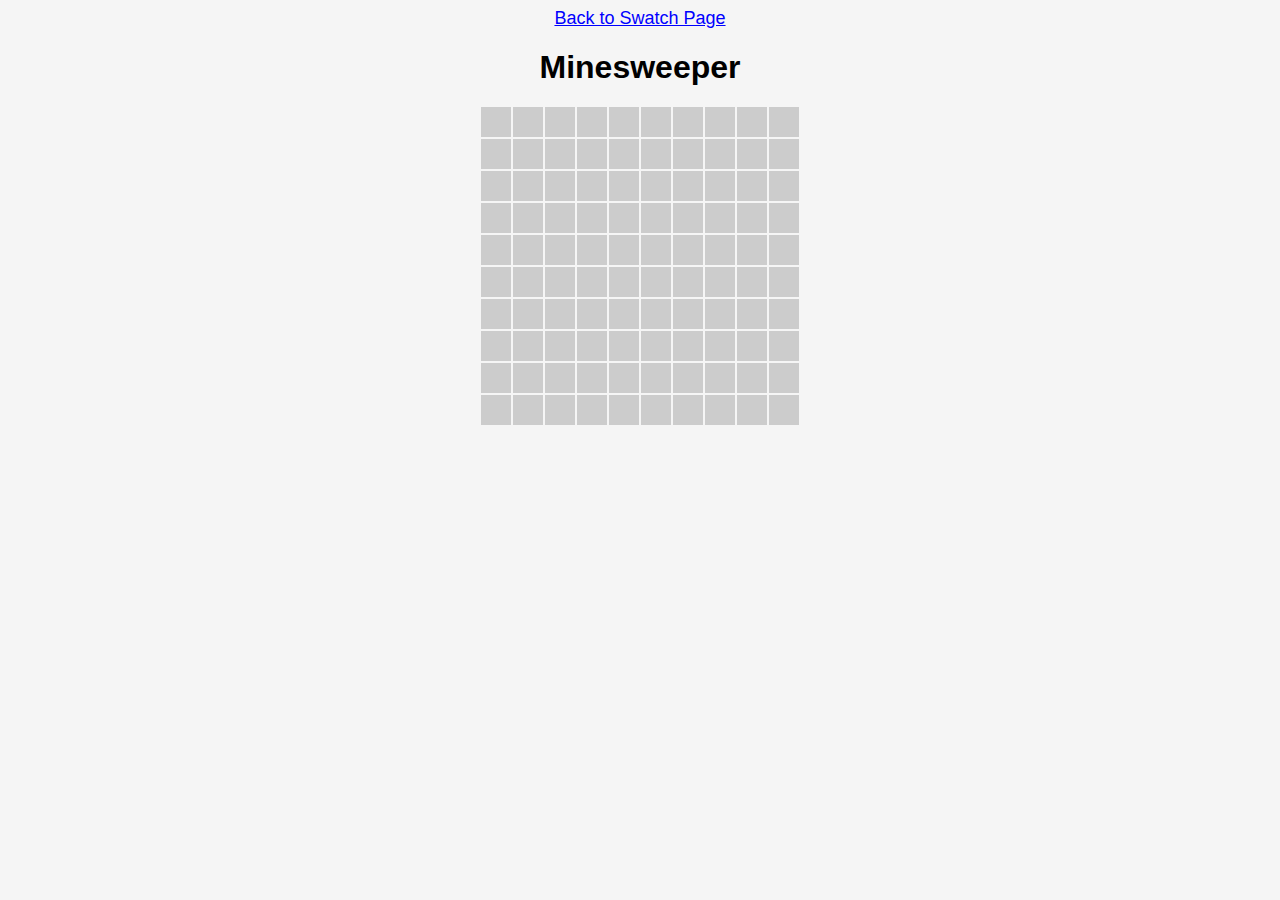
<file: game.html>
<!DOCTYPE html>
<html lang="en">
<head>
    <meta charset="UTF-8">
    <meta name="viewport" content="width=device-width, initial-scale=1.0">
    <a href="swatch.html" style="font-size: 18px; color: blue; text-decoration: underline;">Back to Swatch Page</a>
    <title>Minesweeper</title>
    <style>
        body {
            font-family: Arial, sans-serif;
            text-align: center;
            background-color: #f5f5f5;
        }
        h1 {
            margin-top: 20px;
        }
        #game {
            display: grid;
            grid-template-columns: repeat(10, 30px);
            justify-content: center;
            margin: 20px auto;
            gap: 2px;
        }
        .cell {
            width: 30px;
            height: 30px;
            background-color: #ccc;
            border: none;
            font-size: 16px;
            cursor: pointer;
        }
        .cell.revealed {
            background-color: #e0e0e0;
            cursor: default;
        }
        .cell.flagged {
            background-color: #ffdfba;
        }
        #restart {
            display: none;
            margin-top: 10px;
            padding: 8px 16px;
            font-size: 16px;
            cursor: pointer;
        }
    </style>
</head>
<body>
    <h1>Minesweeper</h1>
    <div id="game"></div>
    <p id="status"></p>
    <button id="restart">Restart Game</button>

    <script>
        const width = 10;
        const height = 10;
        const mineCount = 10;
        const game = document.getElementById("game");
        const status = document.getElementById("status");
        const restartBtn = document.getElementById("restart");
        let cells = [];
        let gameOver = false;

        function createBoard() {
            game.innerHTML = "";
            cells = [];
            gameOver = false;
            status.textContent = "";
            restartBtn.style.display = "none";

            const mines = Array(mineCount).fill("mine")
                .concat(Array(width * height - mineCount).fill("safe"))
                .sort(() => Math.random() - 0.5);

            for (let i = 0; i < width * height; i++) {
                const cell = document.createElement("button");
                cell.classList.add("cell");
                cell.setAttribute("data-id", i);
                cell.setAttribute("data-type", mines[i]);
                cell.addEventListener("click", () => revealCell(i));
                cell.addEventListener("contextmenu", (e) => {
                    e.preventDefault();
                    toggleFlag(cell);
                });
                game.appendChild(cell);
                cells.push(cell);
            }

            for (let i = 0; i < cells.length; i++) {
                if (cells[i].getAttribute("data-type") === "mine") continue;
                let total = 0;
                const neighbors = getNeighbors(i);
                neighbors.forEach(index => {
                    if (cells[index].getAttribute("data-type") === "mine") total++;
                });
                cells[i].setAttribute("data-minecount", total);
            }
        }

        function getNeighbors(index) {
            const neighbors = [];
            const isLeft = index % width === 0;
            const isRight = index % width === width - 1;

            if (index >= width) neighbors.push(index - width);
            if (index < width * (height - 1)) neighbors.push(index + width);
            if (!isLeft) {
                neighbors.push(index - 1);
                if (index >= width) neighbors.push(index - width - 1);
                if (index < width * (height - 1)) neighbors.push(index + width - 1);
            }
            if (!isRight) {
                neighbors.push(index + 1);
                if (index >= width) neighbors.push(index - width + 1);
                if (index < width * (height - 1)) neighbors.push(index + width + 1);
            }
            return neighbors;
        }

        function revealCell(index) {
            const cell = cells[index];
            if (gameOver || cell.classList.contains("revealed") || cell.classList.contains("flagged")) return;

            cell.classList.add("revealed");
            const type = cell.getAttribute("data-type");

            if (type === "mine") {
                cell.textContent = "💣";
                endGame(false);
            } else {
                const count = cell.getAttribute("data-minecount");
                if (count !== "0") {
                    cell.textContent = count;
                } else {
                    getNeighbors(index).forEach(revealCell);
                }
                checkWin();
            }
        }

        function toggleFlag(cell) {
            if (gameOver || cell.classList.contains("revealed")) return;
            cell.classList.toggle("flagged");
            cell.textContent = cell.classList.contains("flagged") ? "🚩" : "";
        }

        function endGame(won) {
            gameOver = true;
            status.textContent = won ? "You Win!" : "Game Over!";
            restartBtn.style.display = "inline-block";
            cells.forEach(cell => {
                if (cell.getAttribute("data-type") === "mine" && !cell.classList.contains("flagged")) {
                    cell.textContent = "💣";
                    cell.classList.add("revealed");
                }
                cell.disabled = true;
            });
        }

        function checkWin() {
            const safeCells = cells.filter(cell =>
                cell.getAttribute("data-type") === "safe"
            );
            const revealedSafe = safeCells.filter(cell =>
                cell.classList.contains("revealed")
            );
            if (revealedSafe.length === safeCells.length) {
                endGame(true);
            }
        }

        restartBtn.addEventListener("click", createBoard);
        createBoard();
    </script>
</body>
</html>
</file>
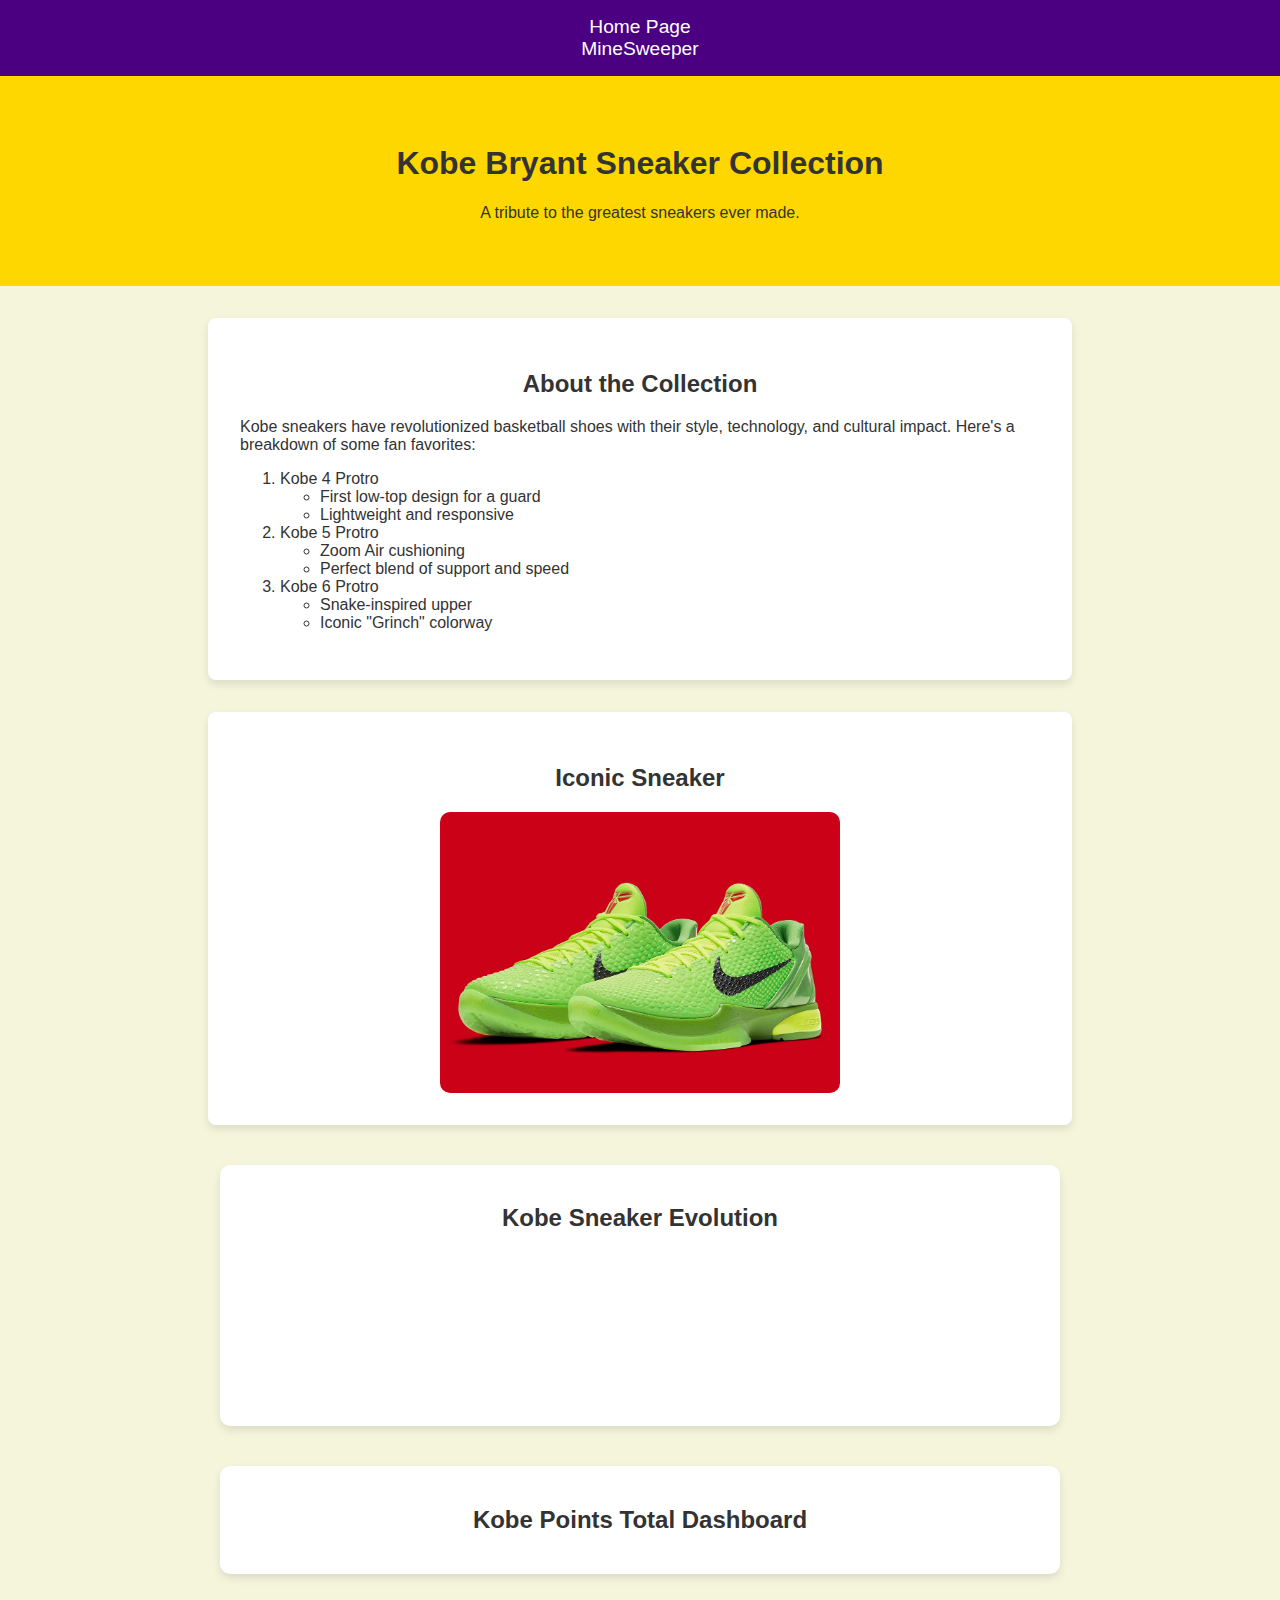
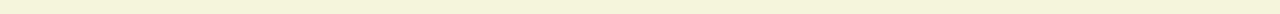
<file: scratch.html>
<!DOCTYPE html>
<html lang="en">
<head>
    <meta charset="UTF-8">
    <meta name="viewport" content="width=device-width, initial-scale=1.0">
    <title>Kobe Sneakers Showcase</title>
    <link rel="stylesheet" href="css/scratch.css">
</head>
<body>

    <!-- Navigation -->
    <nav>
        
        <a href="index.html">Home Page</a>
        <br>
        <a href="game.html">MineSweeper</a>
    </nav>

    <!-- Header Section -->
    <div id="top" class="header">
        <h1>Kobe Bryant Sneaker Collection</h1>
        <p>A tribute to the greatest sneakers ever made.</p>
    </div>

    <!-- About Section -->
    <div class="about">
        <h2>About the Collection</h2>
        <p>Kobe sneakers have revolutionized basketball shoes with their style, technology, and cultural impact. Here's a breakdown of some fan favorites:</p>
        
        <!-- Ordered List with Embedded Unordered List -->
        <ol>
            <li>Kobe 4 Protro
                <ul>
                    <li>First low-top design for a guard</li>
                    <li>Lightweight and responsive</li>
                </ul>
            </li>
            <li>Kobe 5 Protro
                <ul>
                    <li>Zoom Air cushioning</li>
                    <li>Perfect blend of support and speed</li>
                </ul>
            </li>
            <li>Kobe 6 Protro
                <ul>
                    <li>Snake-inspired upper</li>
                    <li>Iconic "Grinch" colorway</li>
                </ul>
            </li>
        </ol>
    </div>

    <!-- Image Section -->
    <div class="image-section">
        <h2>Iconic Sneaker</h2>
        <img src="assets/img/Nike-Kobe-6-Protro-Grinch-CW2190-300-6.jpg.webp" alt="Kobe 6 Protro Grinch" width="400px">
    </div>

   <!-- YouTube Video Section -->
<div class="video-section">
    <h2>Kobe Sneaker Evolution</h2>
    <iframe width="560" height="315" src="https://www.youtube.com/embed/Ck_SZGU7Gio" title="Full History of Kobes" frameborder="0" allowfullscreen></iframe>
</div>

   <!-- Tableau Visualization -->
<div class="tableau-section">
    <h2>Kobe Points Total Dashboard</h2>
    <div class='tableauPlaceholder' id='viz1713642345678' style='position: relative'>
        <noscript><a href='#'>
            <img alt='Kobe Points Total Dashboard' src='https://public.tableau.com/static/images/Ko/KobePointsTotal/KobePointsTotalDashboard/1_rss.png' style='border: none' />
        </a></noscript>
        <object class='tableauViz' style='display: none;'>
            <param name='host_url' value='https%3A%2F%2Fpublic.tableau.com%2F' />
            <param name='embed_code_version' value='3' />
            <param name='site_root' value='' />
            <param name='name' value='KobePointsTotal/KobePointsTotalDashboard' />
            <param name='tabs' value='no' />
            <param name='toolbar' value='yes' />
            <param name='static_image' value='https://public.tableau.com/static/images/Ko/KobePointsTotal/KobePointsTotalDashboard/1.png' />
            <param name='animate_transition' value='yes' />
            <param name='display_static_image' value='yes' />
            <param name='display_spinner' value='yes' />
            <param name='display_overlay' value='yes' />
            <param name='display_count' value='yes' />
            <param name='language' value='en-US' />
        </object>
    </div>
</div>

<script type='text/javascript'>
    var divElement = document.getElementById('viz1713642345678');
    var vizElement = divElement.getElementsByTagName('object')[0];
    vizElement.style.width = '100%';
    vizElement.style.height = (divElement.offsetWidth * 0.75) + 'px';
    var scriptElement = document.createElement('script');
    scriptElement.src = 'https://public.tableau.com/javascripts/api/viz_v1.js';
    vizElement.parentNode.insertBefore(scriptElement, vizElement);
</script>
</file>
<file: css/scratch.css>
body {
    background-color: #f5f5dc; /* Light tan */
    margin: 0;
    font-family: 'Open Sans', sans-serif;
    color: #333;
}

nav {
    background-color: #4B0082; /* Deep purple */
    padding: 1rem;
    text-align: center;
}

nav a {
    color: white;
    text-decoration: none;
    font-size: 1.2rem;
}

.header {
    text-align: center;
    padding: 3rem 1rem;
    background-color: #FFD700; /* Kobe gold */
}

.about, .image-section, .video-section, .tableau-section {
    margin: 2rem auto;
    width: 80%;
    max-width: 800px;
    background-color: white;
    padding: 2rem;
    border-radius: 8px;
    box-shadow: 0px 4px 8px rgba(0,0,0,0.1);
}

h1, h2 {
    text-align: center;
}

img {
    display: block;
    margin: 0 auto;
    border-radius: 10px;
}

.back-to-top {
    text-align: center;
    margin: 2rem;
}

.back-to-top a {
    color: #4B0082;
    text-decoration: underline;
    font-weight: bold;
}
.video-section {
    text-align: center; /* Center everything inside */
    padding: 20px; /* Add some breathing space */
    background-color: white; /* White background for the box */
    margin: 40px auto; /* Center the box itself */
    width: 80%; /* Adjust width */
    border-radius: 10px; /* Soft rounded corners */
    box-shadow: 0 4px 8px rgba(0, 0, 0, 0.1); /* Light shadow for style */
}

.video-section iframe {
    max-width: 100%; /* Make video responsive */
    height: auto;
}
.tableau-section {
    text-align: center;
    padding: 20px;
    background-color: white;
    margin: 40px auto;
    width: 80%;
    border-radius: 10px;
    box-shadow: 0 4px 8px rgba(0, 0, 0, 0.1);
}
</file>
